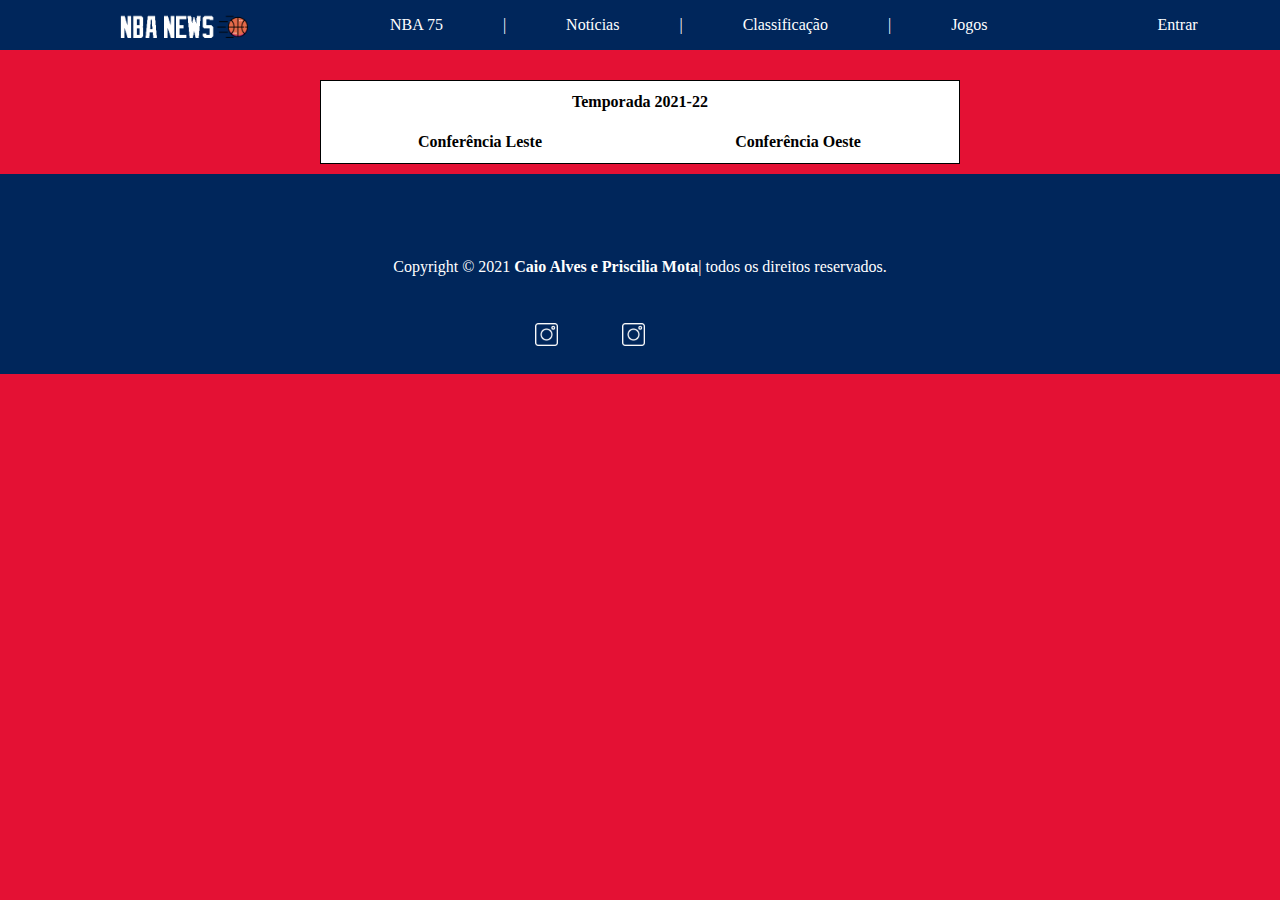
<file: classificação.html>
<!DOCTYPE html>
<html lang="pt-br">
<head>
    <meta charset="UTF-8">
    <meta http-equiv="X-UA-Compatible" content="IE=edge">
    <meta name="viewport" content="width=device-width, initial-scale=1.0">
    <title>Tabela_classificação</title>
    
    <link rel="stylesheet" href="css/classificação.css">
    <link rel="stylesheet" href="css/index.css">
</head>
    <body>
        <header>
            <h1 title="logo">
                <a href="index.html"><img src="img/nba-news-branco.png" alt="logo"></a>
            </h1>
            <nav>
                <ul>
                    <li>NBA 75</li>
                    <li>|</li>
                    <li><a href="index.html">Notícias</a></li>
                    <li>|</li>
                    <li><a href="classificação.html">Classificação</a></li>
                    <li>|</li>
                    <li><a href="Jogos.html">Jogos</a></li>
                </ul>
                <span><a href="login.html">Entrar</a></span>
            </nav>
        </header>
        <article class="tabs">
            <table class="cabeçalho">
                <thead>
                    <tr>
                        <th colspan="10" >Temporada 2021-22</th>
                    </tr>
                    <tr>
                        <th colspan="5"><a href="#Leste">Conferência Leste</a></th>
                        <th colspan="5"><a href="#Oeste">Conferência Oeste</a></th>
                    </tr>
                </thead>    
            </table>
            <div id="Leste">
                <table>
                    <thead>
                        <tr>
                            <th colspan="10">Conferência Leste</th>
                        </tr>
                        <tr>
                            <td class="time">Equipe</td>
                            <td class="estatistica">V</td>
                            <td class="estatistica">D</td>
                            <td class="estatistica">%</td>
                            <td class="estatistica">JA</td>
                            <td class="estatistica">Conf</td>
                            <td class="estatistica">Casa</td>
                            <td class="estatistica">Fora</td>
                            <td class="estatistica">U10</td>
                            <td class="estatistica">Seq</td>
                        </tr>
                    </thead>
                    <tbody id="Leste">
                        <tr>
                            <td class="posicao"><img src="classificação-img/Leste/Nets.png" alt="Nets"><p>Nets</p></td>
                            <td class="center">16</td>
                            <td class="center">7</td>
                            <td class="center">.696</td>
                            <td class="center">-</td>
                            <td class="center">13-5</td>
                            <td class="center">8-5</td>
                            <td class="center">8-2</td>
                            <td class="center">7-3</td>
                            <td class="center">L1</td>
                        </tr>
                        <tr>
                            <td class="posicao"><img src="classificação-img/Leste/Bulls.png" alt="Bulls"><p>Bulls</p></td>
                            <td class="center">16</td>
                            <td class="center">8</td>
                            <td class="center">.667</td>
                            <td class="center">0.5</td>
                            <td class="center">10-5</td>
                            <td class="center">7-4</td>
                            <td class="center">9-4</td>
                            <td class="center">6-4</td>
                            <td class="center">W3</td>
                        </tr>
                        <tr>
                            <td class="posicao"><img src="classificação-img/Leste/Bucks.png" alt="Bucks"><p>Bucks</p></td>
                            <td class="center">15</td>
                            <td class="center">9</td>
                            <td class="center">.625</td>
                            <td class="center">1.5</td>
                            <td class="center">11-6</td>
                            <td class="center">8-4</td>
                            <td class="center">7-5</td>
                            <td class="center">9-1</td>
                            <td class="center">W1</td>
                        </tr>
                        <tr>
                            <td class="posicao"><img src="classificação-img/Leste/Wizards.png" alt="Wizards"><p>Wizards</p></td>
                            <td class="center">14</td>
                            <td class="center">9</td>
                            <td class="center">.609</td>
                            <td class="center">2.0</td>
                            <td class="center">9-7</td>
                            <td class="center">8-3</td>
                            <td class="center">6-6</td>
                            <td class="center">4-6</td>
                            <td class="center">L1</td>
                        </tr>
                        <tr>
                            <td class="posicao"><img src="classificação-img/Leste/Heat.png" alt="Heat"><p>Heat</p></td>
                            <td class="center">14</td>
                            <td class="center">10</td>
                            <td class="center">.583</td>
                            <td class="center">2.5</td>
                            <td class="center">8-5</td>
                            <td class="center">6-3</td>
                            <td class="center">8-7</td>
                            <td class="center">5-5</td>
                            <td class="center">L1</td>
                        </tr>
                        <tr>
                            <td class="posicao"><img src="classificação-img/Leste/Cavaliers.png" alt="Cavaliers"><p>Cavaliers</p></td>
                            <td class="center">13</td>
                            <td class="center">10</td>
                            <td class="center">.565</td>
                            <td class="center">3.0</td>
                            <td class="center">9-5</td>
                            <td class="center">5-6</td>
                            <td class="center">8-4</td>
                            <td class="center">5-5</td>
                            <td class="center">W4</td>
                        </tr>
                        <tr>
                            <td class="posicao"><img src="classificação-img/Leste/Celtics.png" alt="Celtics"><p>Celtics</p></td>
                            <td class="center">13</td>
                            <td class="center">11</td>
                            <td class="center">.542</td>
                            <td class="center">3.5</td>
                            <td class="center">8-8</td>
                            <td class="center">6-4</td>
                            <td class="center">7-7</td>
                            <td class="center">6-4</td>
                            <td class="center">W1</td>
                        </tr>
                        <tr>
                            <td class="posicao"><img src="classificação-img/Leste/Hornets.png" alt="Hornets"><p>Hornets</p></td>
                            <td class="center">13</td>
                            <td class="center">11</td>
                            <td class="center">.542</td>
                            <td class="center">3.5</td>
                            <td class="center">9-6</td>
                            <td class="center">7-2</td>
                            <td class="center">6-9</td>
                            <td class="center">6-4</td>
                            <td class="center">L3</td>
                        </tr>
                        <tr>
                            <td class="posicao"><img src="classificação-img/Leste/76ers.png" alt="76ers"><p>76ers</p></td>
                            <td class="center">12</td>
                            <td class="center">11</td>
                            <td class="center">.522</td>
                            <td class="center">4.0</td>
                            <td class="center">7-7</td>
                            <td class="center">5-5</td>
                            <td class="center">7-6</td>
                            <td class="center">4-6</td>
                            <td class="center">W1</td>
                        </tr>
                        <tr>
                            <td class="posicao"><img src="classificação-img/Leste/Hawks.png" alt="Hawks"><p>Hawks</p></td>
                            <td class="center">12</td>
                            <td class="center">11</td>
                            <td class="center">.522</td>
                            <td class="center">4.0</td>
                            <td class="center">7-6</td>
                            <td class="center">8-3</td>
                            <td class="center">4-8</td>
                            <td class="center">8-2</td>
                            <td class="center">L1</td>
                        </tr>
                        <tr>
                            <td class="posicao"><img src="classificação-img/Leste/Knicks.png" alt="Knicks"><p>Knicks</p></td>
                            <td class="center">11</td>
                            <td class="center">12</td>
                            <td class="center">.478</td>
                            <td class="center">5.0</td>
                            <td class="center">8-10</td>
                            <td class="center">5-8</td>
                            <td class="center">6-4</td>
                            <td class="center">4-6</td>
                            <td class="center">L3</td>
                        </tr>
                        <tr>
                            <td class="posicao"><img src="classificação-img/Leste/Raptors.png" alt="Raptors"><p>Raptors</p></td>
                            <td class="center">10</td>
                            <td class="center">13</td>
                            <td class="center">.435</td>
                            <td class="center">6.0</td>
                            <td class="center">8-8</td>
                            <td class="center">3-8</td>
                            <td class="center">7-5</td>
                            <td class="center">3-7</td>
                            <td class="center">W1</td>
                        </tr>
                        <tr>
                            <td class="posicao"><img src="classificação-img/Leste/Pacers.png" alt="Pacers"><p>Pacers</p></td>
                            <td class="center">9</td>
                            <td class="center">16</td>
                            <td class="center">.360</td>
                            <td class="center">8.0</td>
                            <td class="center">5-12</td>
                            <td class="center">6-6</td>
                            <td class="center">3-10</td>
                            <td class="center">3-7</td>
                            <td class="center">L4</td>
                        </tr>
                        <tr>
                            <td class="posicao"><img src="classificação-img/Leste/Magic.png" alt="Magic"><p>Magic</p></td>
                            <td class="center">5</td>
                            <td class="center">19</td>
                            <td class="center">.208</td>
                            <td class="center">11.5</td>
                            <td class="center">2-16</td>
                            <td class="center">2-8</td>
                            <td class="center">3-11</td>
                            <td class="center">2-8</td>
                            <td class="center">L1</td>
                        </tr>
                        <tr>
                            <td class="posicao"><img src="classificação-img/Leste/Pistons.png" alt="Pistons"><p>Pistons</p></td>
                            <td class="center">4</td>
                            <td class="center">18</td>
                            <td class="center">.182</td>
                            <td class="center">11.5</td>
                            <td class="center">3-11</td>
                            <td class="center">2-8</td>
                            <td class="center">2-10</td>
                            <td class="center">1-9</td>
                            <td class="center">L8</td>
                        </tr>
                    </tbody>
                </table>
            </div>
            <div id="Oeste">
                <table>
                    <thead>
                        <th colspan="10">Conferência Oeste</th>
                        <tr>
                            <td class="time">Equipe</td>
                            <td class="estatistica">V</td>
                            <td class="estatistica">D</td>
                            <td class="estatistica">%</td>
                            <td class="estatistica">JA</td>
                            <td class="estatistica">Conf</td>
                            <td class="estatistica">Casa</td>
                            <td class="estatistica">Fora</td>
                            <td class="estatistica">U10</td>
                            <td class="estatistica">Seq</td>
                        </tr>
                    </thead>
                    <tbody>
                        <tr>
                            <td class="posicao"><img src="classificação-img/Oeste/Warriors.png" alt="Warriors"><p>Warriors</p></td>
                            <td class="center">19</td>
                            <td class="center">4</td>
                            <td class="center">.826</td>
                            <td class="center">-</td>
                            <td class="center">11-3</td>
                            <td class="center">12-2</td>
                            <td class="center">7-2</td>
                            <td class="center">8-2</td>
                            <td class="center">L1</td>
                        </tr>
                        <tr>
                            <td class="posicao"><img src="classificação-img/Oeste/Suns.png" alt="Suns"><p>Suns</p></td>
                            <td class="center">19</td>
                            <td class="center">4</td>
                            <td class="center">.826</td>
                            <td class="center">-</td>
                            <td class="center">13-4</td>
                            <td class="center">10-2</td>
                            <td class="center">9-2</td>
                            <td class="center">9-1</td>
                            <td class="center">L1</td>
                        </tr>
                        <tr>
                            <td class="posicao"><img src="classificação-img/Oeste/Jazz.png" alt="Jazz"><p>Jazz</p></td>
                            <td class="center">15</td>
                            <td class="center">7</td>
                            <td class="center">.682</td>
                            <td class="center">3.5</td>
                            <td class="center">9-2</td>
                            <td class="center">9-4</td>
                            <td class="center">6-3</td>
                            <td class="center">7-3</td>
                            <td class="center">W3</td>
                        </tr>
                        <tr>
                            <td class="posicao"><img src="classificação-img/Oeste/Grizzlies.png" alt="Grizzlies"><p>Grizzlies</p></td>
                            <td class="center">13</td>
                            <td class="center">10</td>
                            <td class="center">.565</td>
                            <td class="center">6.0</td>
                            <td class="center">11-5</td>
                            <td class="center">8-5</td>
                            <td class="center">5-5</td>
                            <td class="center">7-3</td>
                            <td class="center">W4</td>
                        </tr>
                        <tr>
                            <td class="posicao"><img src="classificação-img/Oeste/Clippers.png" alt="Clippers"><p>Clippers</p></td>
                            <td class="center">12</td>
                            <td class="center">12</td>
                            <td class="center">.500</td>
                            <td class="center">7.5</td>
                            <td class="center">9-10</td>
                            <td class="center">9-7</td>
                            <td class="center">3-5</td>
                            <td class="center">3-7</td>
                            <td class="center">L1</td>
                        </tr>
                        <tr>
                            <td class="posicao"><img src="classificação-img/Oeste/Mavericks.png" alt="Mavericks"><p>Mavericks</p></td>
                            <td class="center">11</td>
                            <td class="center">11</td>
                            <td class="center">.500</td>
                            <td class="center">7.5</td>
                            <td class="center">9-6</td>
                            <td class="center">6-5</td>
                            <td class="center">5-6</td>
                            <td class="center">3-7</td>
                            <td class="center">L2</td>
                        </tr>
                        <tr>
                            <td class="posicao"><img src="classificação-img/Oeste/Nuggets.png" alt="Nuggets"><p>Nuggets</p></td>
                            <td class="center">11</td>
                            <td class="center">11</td>
                            <td class="center">.500</td>
                            <td class="center">7.5</td>
                            <td class="center">6-6</td>
                            <td class="center">7-4</td>
                            <td class="center">4-7</td>
                            <td class="center">3-7</td>
                            <td class="center">W1</td>
                        </tr>
                        <tr>
                            <td class="posicao"><img src="classificação-img/Oeste/Lakers.png" alt="Lakers"><p>Lakers</p></td>
                            <td class="center">12</td>
                            <td class="center">12</td>
                            <td class="center">.500</td>
                            <td class="center">7.5</td>
                            <td class="center">6-8</td>
                            <td class="center">8-7</td>
                            <td class="center">4-5</td>
                            <td class="center">4-6</td>
                            <td class="center">L1</td>
                        </tr>
                        <tr>
                            <td class="posicao"><img src="classificação-img/Oeste/Timberwolves.png" alt="Timberwolves"><p>Timberwolves</p></td>
                            <td class="center">11</td>
                            <td class="center">12</td>
                            <td class="center">.478</td>
                            <td class="center">8.0</td>
                            <td class="center">7-8</td>
                            <td class="center">7-6</td>
                            <td class="center">4-6</td>
                            <td class="center">7-3</td>
                            <td class="center">L2</td>
                        </tr>
                        <tr>
                            <td class="posicao"><img src="classificação-img/Oeste/Trail Blazers.png" alt="Trail Blazers"><p>Trail Blazers</p></td>
                            <td class="center">11</td>
                            <td class="center">13</td>
                            <td class="center">.458</td>
                            <td class="center">8.5</td>
                            <td class="center">6-9</td>
                            <td class="center">10-3</td>
                            <td class="center">1-10</td>
                            <td class="center">5-5</td>
                            <td class="center">L2</td>
                        </tr>
                        <tr>
                            <td class="posicao"><img src="classificação-img/Oeste/Kings.png" alt="Kings"><p>Kings</p></td>
                            <td class="center">10</td>
                            <td class="center">14</td>
                            <td class="center">.417</td>
                            <td class="center">9.5</td>
                            <td class="center">8-11</td>
                            <td class="center">4-8</td>
                            <td class="center">6-6</td>
                            <td class="center">4-6</td>
                            <td class="center">W2</td>
                        </tr>
                        <tr>
                            <td class="posicao"><img src="classificação-img/Oeste/Spurs.png" alt="Spurs"><p>Spurs</p></td>
                            <td class="center">8</td>
                            <td class="center">13</td>
                            <td class="center">.381</td>
                            <td class="center">10.0</td>
                            <td class="center">3-10</td>
                            <td class="center">4-6</td>
                            <td class="center">4-7</td>
                            <td class="center">4-6</td>
                            <td class="center">W4</td>
                        </tr>
                        <tr>
                            <td class="posicao"><img src="classificação-img/Oeste/Pelicans.png" alt="Pelicans"><p>Pelicans</p></td>
                            <td class="center">7</td>
                            <td class="center">18</td>
                            <td class="center">.280</td>
                            <td class="center">13.0</td>
                            <td class="center">6-10</td>
                            <td class="center">3-8</td>
                            <td class="center">4-10</td>
                            <td class="center">5-5</td>
                            <td class="center">W1</td>
                        </tr>
                        <tr>
                            <td class="posicao"><img src="classificação-img/Oeste/Rockets.png" alt="Rockets"><p>Rockets</p></td>
                            <td class="center">6</td>
                            <td class="center">16</td>
                            <td class="center">.273</td>
                            <td class="center">12.5</td>
                            <td class="center">3-12</td>
                            <td class="center">5-5</td>
                            <td class="center">1-11</td>
                            <td class="center">5-5</td>
                            <td class="center">W5</td>
                        </tr>
                        <tr>
                            <td class="posicao"><img src="classificação-img/Oeste/Thunder.png" alt="Thunder"><p>Thunder</p></td>
                            <td class="center">6</td>
                            <td class="center">16</td>
                            <td class="center">.273</td>
                            <td class="center">12.5</td>
                            <td class="center">6-9</td>
                            <td class="center">4-7</td>
                            <td class="center">2-9</td>
                            <td class="center">1-9</td>
                            <td class="center">L8</td>
                        </tr>
                    </tbody>
                </table>
            </div>
        </article>
        <footer>
            <div class="direitos">
                <p>Copyright &copy; 2021 <strong>Caio Alves e Priscilia Mota</strong>| todos os direitos reservados.</p>
            </div>
            <div class="insta">
                <a href="https://www.instagram.com/sanscsa/"><img src="img/025-instagram.png" alt="instagram"></a>
                <a href="https://www.instagram.com/prmot.a/"><img src="img/025-instagram.png" alt="instagram"></a>
            </div>
        </footer>
    </body>
</html>
</file>
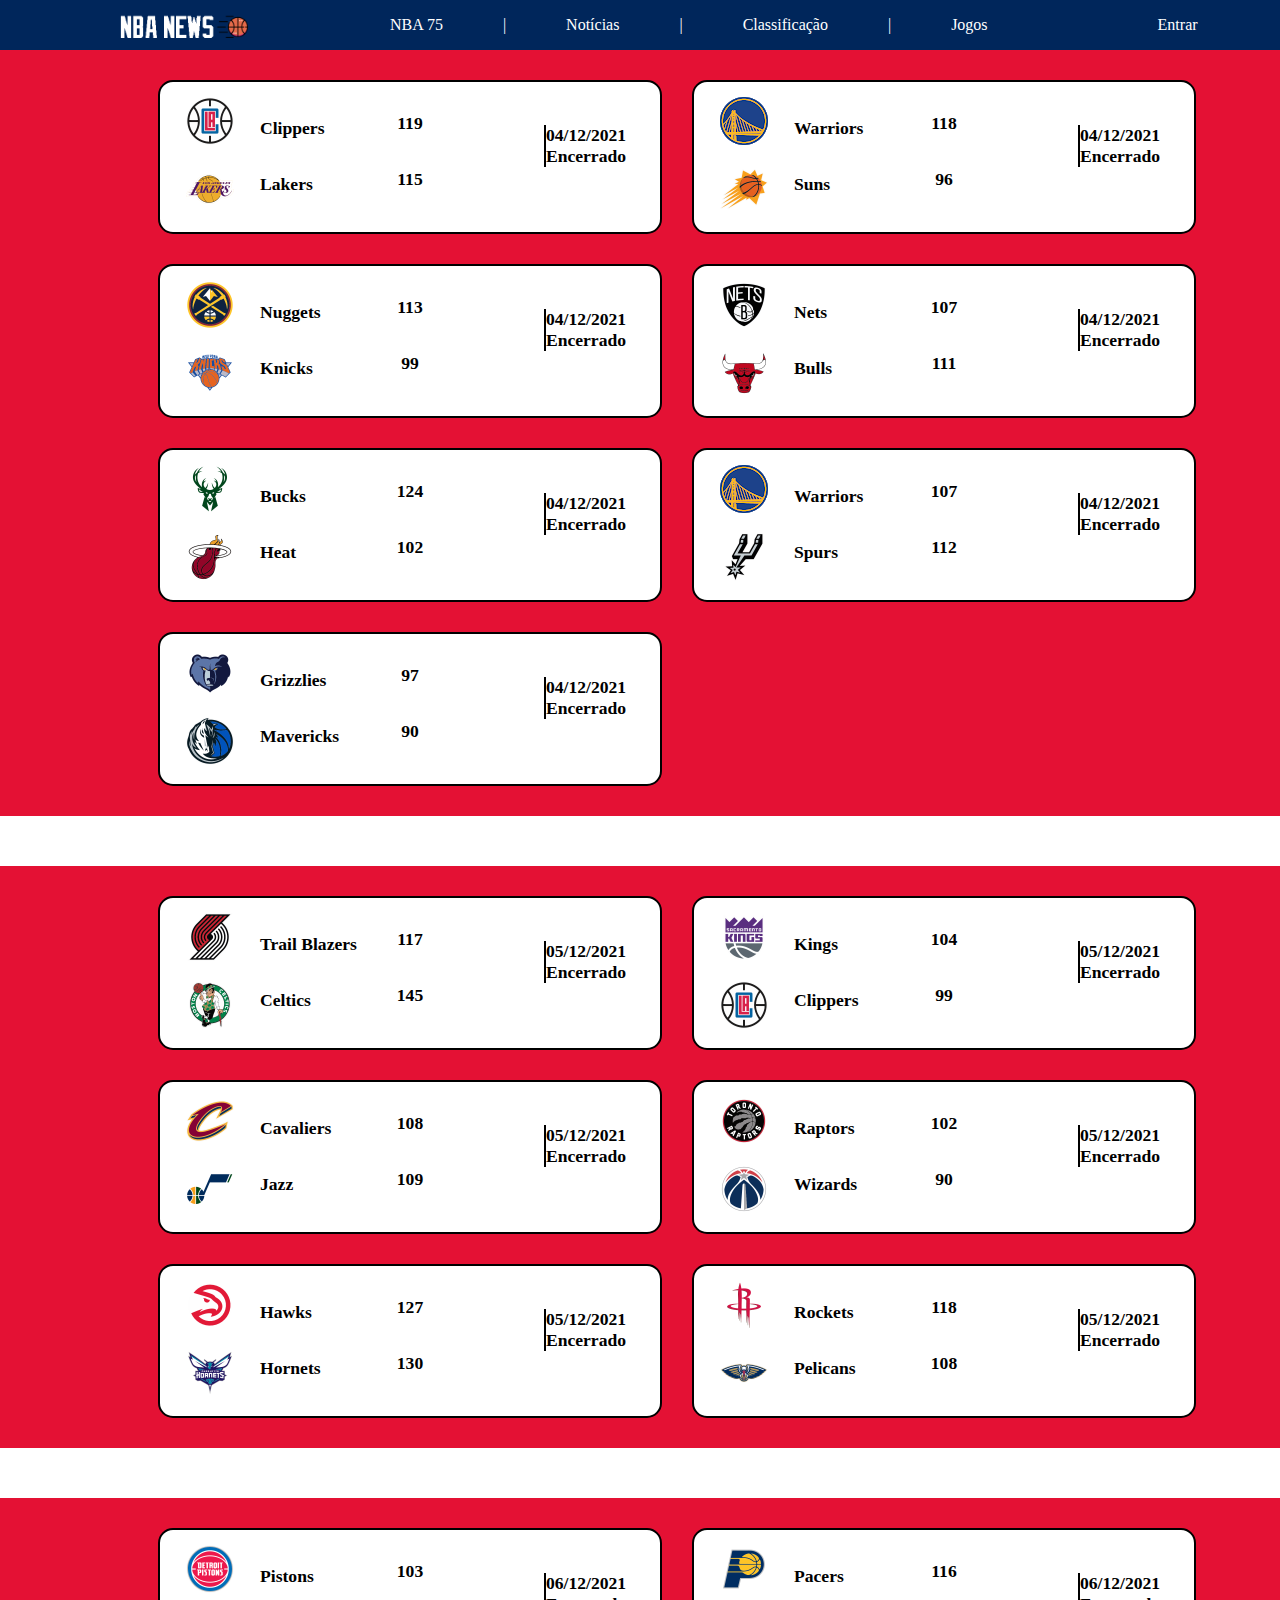
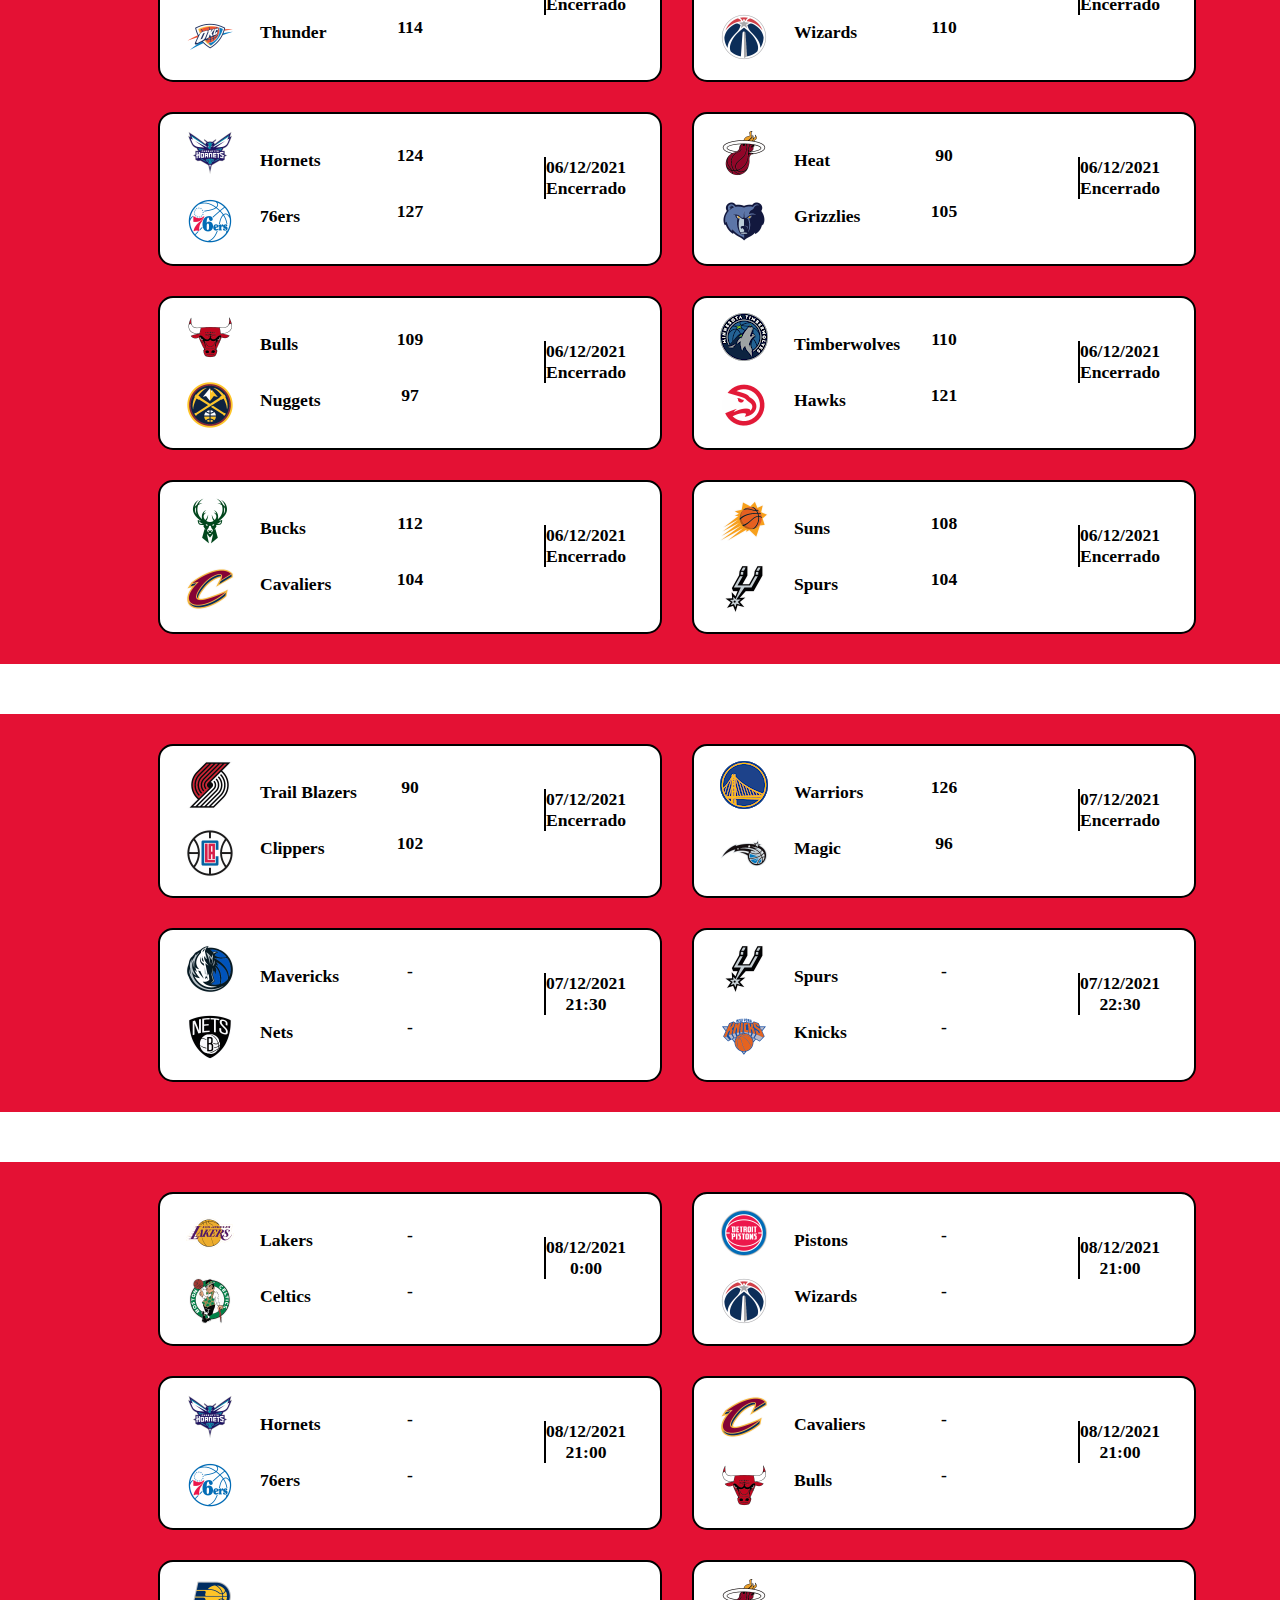
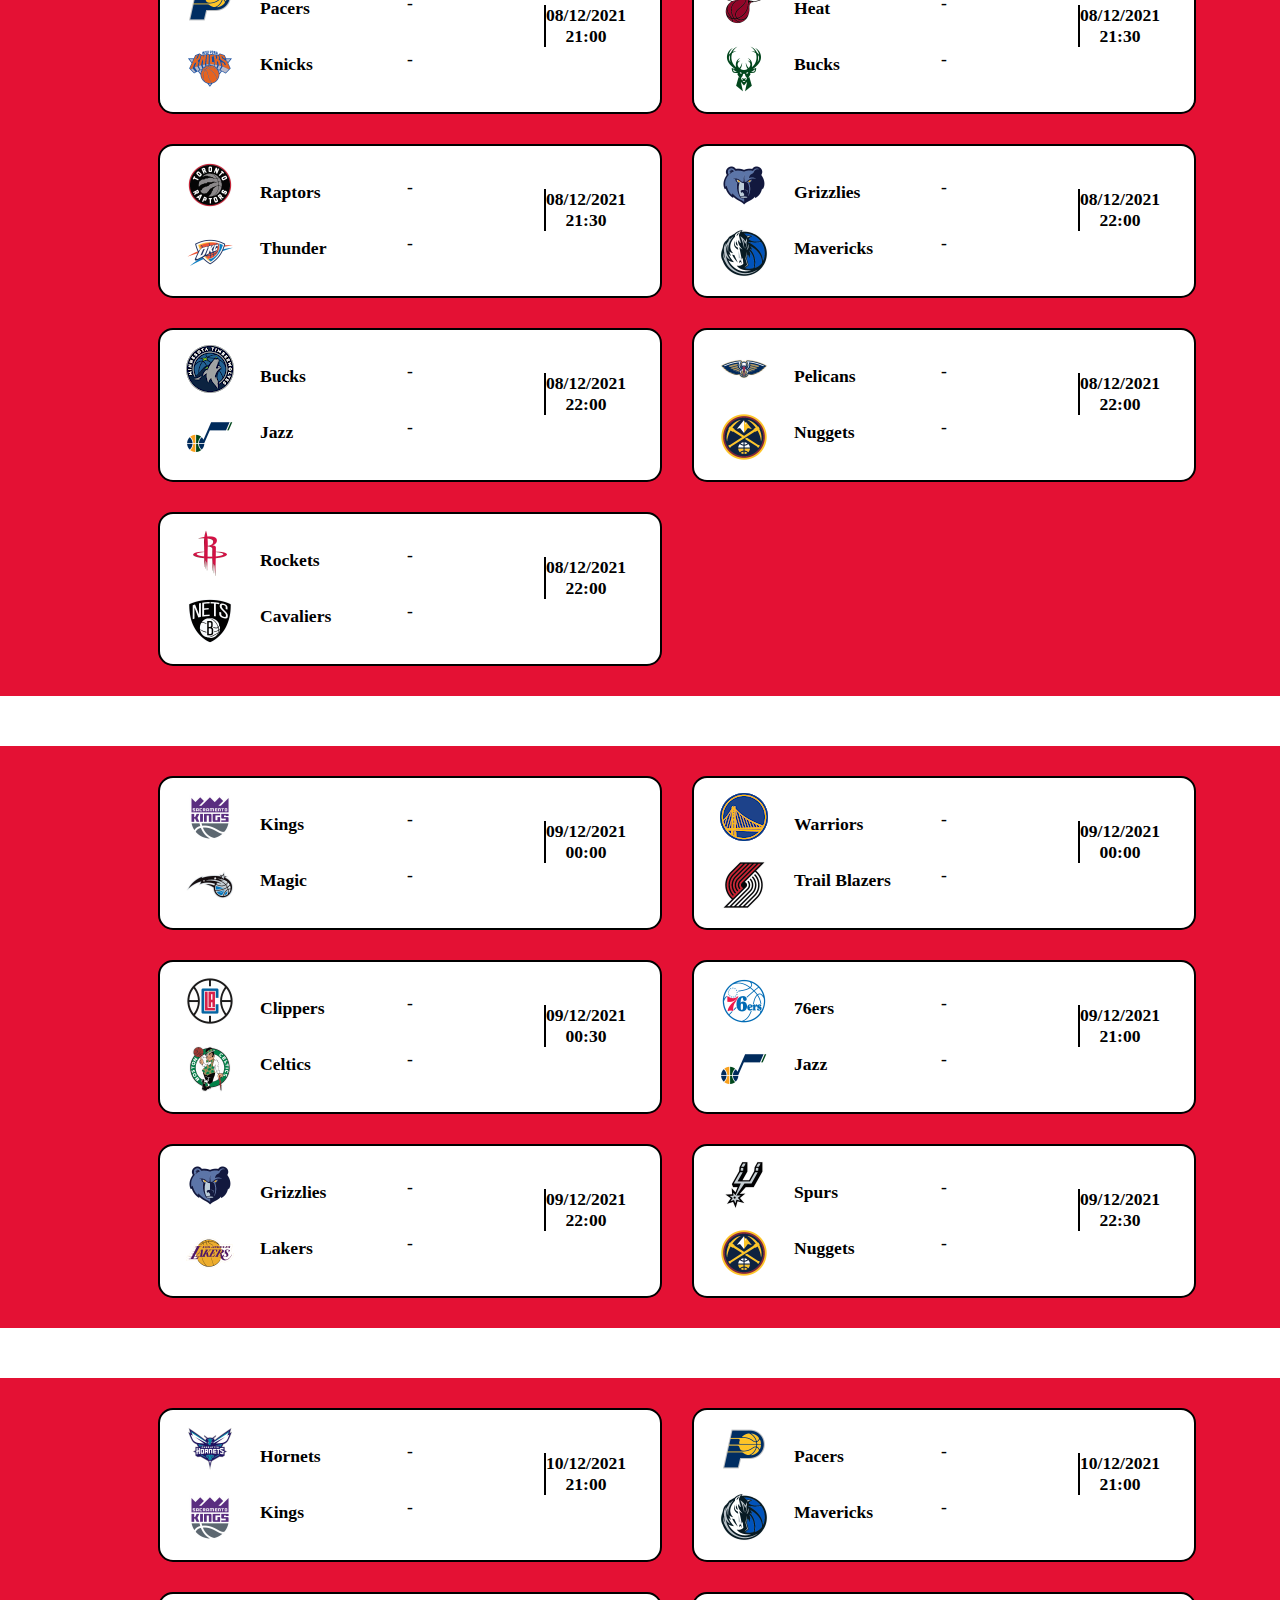
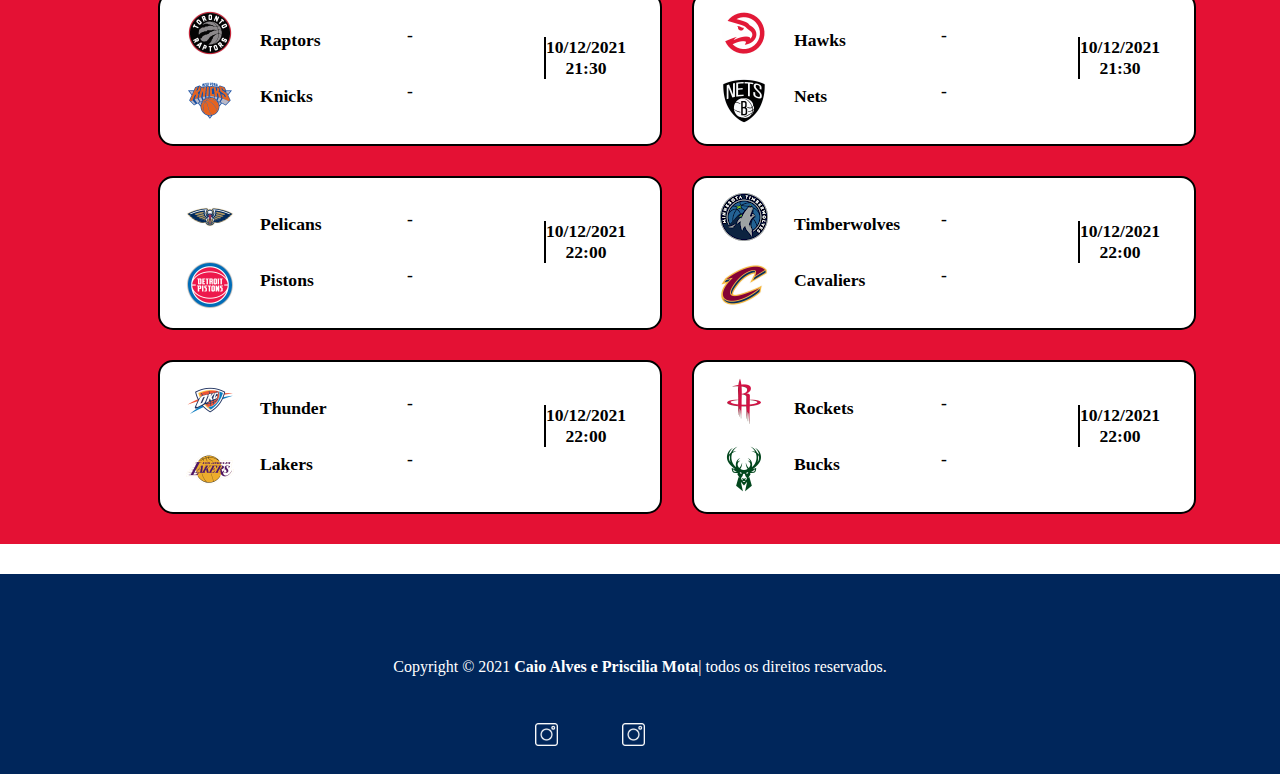
<file: Jogos.html>
<!DOCTYPE html>
<html lang="pt-br">
<head>
    <meta charset="UTF-8">
    <meta http-equiv="X-UA-Compatible" content="IE=edge">
    <meta name="viewport" content="width=device-width, initial-scale=1.0">
    <title>Card Jogos</title>
    <link rel="stylesheet" href="css/cardjogos.css">
    <link rel="stylesheet" href="css/index.css">
</head>
    <body>
        <header>
            <h1 title="logo">
                <a href="index.html"><img src="img/nba-news-branco.png" alt="logo"></a>
            </h1>
            <nav>
                <ul>
                    <li>NBA 75</li>
                    <li>|</li>
                    <li><a href="index.html">Notícias</a></li>
                    <li>|</li>
                    <li><a href="classificação.html">Classificação</a></li>
                    <li>|</li>
                    <li><a href="jogos.html">Jogos</a></li>
                </ul>
                <span><a href="login.html">Entrar</a></span>
            </nav>
        </header>
        <section class="jogos">
            <div class="container">
                <div class="col">
                    <div class="card">
                        <div class="time">
                            <img src="classificação-img/Oeste/Clippers.png" alt="Clippers">
                        </div>
                        <div class="time">
                            <img src="classificação-img/Oeste/Lakers.png" alt="Lakers">
                        </div>
                        <div class="resultado">
                            <h2>Clippers</h2>
                            <h2>Lakers</h2>
                        </div>
                        <div class="placar">
                            <h2>119</h2>
                            <h2>115</h2>
                        </div>
                        <div class="data">
                            <h4>04/12/2021</h4>
                            <h4>Encerrado</h4>
                        </div>
                    </div>
                    <div class="card">
                        <div class="time">
                            <img src="classificação-img/Oeste/Nuggets.png" alt="Nuggets">
                        </div>
                        <div class="time">
                            <img src="classificação-img/Leste/Knicks.png" alt="Knicks">
                        </div>
                        <div class="resultado">
                            <h2>Nuggets</h2>
                            <h2>Knicks</h2>
                        </div>
                        <div class="placar">
                            <h2>113</h2>
                            <h2>99</h2>
                        </div>
                        <div class="data">
                            <h4>04/12/2021</h4>
                            <h4>Encerrado</h4>
                        </div>
                    </div>
                    <div class="card">
                        <div class="time">
                            <img src="classificação-img/Leste/Bucks.png" alt="Bucks">
                        </div>
                        <div class="time">
                            <img src="classificação-img/Leste/Heat.png" alt="Heat">
                        </div>
                        <div class="resultado">
                            <h2>Bucks</h2>
                            <h2>Heat</h2>
                        </div>
                        <div class="placar">
                            <h2>124</h2>
                            <h2>102</h2>
                        </div>
                        <div class="data">
                            <h4>04/12/2021</h4>
                            <h4>Encerrado</h4>
                        </div>
                    </div>
                    <div class="card">
                        <div class="time">
                            <img src="classificação-img/Oeste/Grizzlies.png" alt="Grizzlies">
                        </div>
                        <div class="time">
                            <img src="classificação-img/Oeste/Mavericks.png" alt="Mavericks">
                        </div>
                        <div class="resultado">
                            <h2>Grizzlies</h2>
                            <h2>Mavericks</h2>
                        </div>
                        <div class="placar">
                            <h2>97</h2>
                            <h2>90</h2>
                        </div>
                        <div class="data">
                            <h4>04/12/2021</h4>
                            <h4>Encerrado</h4>
                        </div>
                    </div>
                </div>
                <div class="col">
                    <div class="card">
                        <div class="time">
                            <img src="classificação-img/Oeste/Warriors.png" alt="Warriors">
                        </div>
                        <div class="time">
                            <img src="classificação-img/Oeste/Suns.png" alt="Suns">
                        </div>
                        <div class="resultado">
                            <h2>Warriors</h2>
                            <h2>Suns</h2>
                        </div>
                        <div class="placar">
                            <h2>118</h2>
                            <h2>96</h2>
                        </div>
                        <div class="data">
                            <h4>04/12/2021</h4>
                            <h4>Encerrado</h4>
                        </div>
                    </div>
                    <div class="card">
                        <div class="time">
                            <img src="classificação-img/Leste/Nets.png" alt="Nets">
                        </div>
                        <div class="time">
                            <img src="classificação-img/Leste/Bulls.png" alt="Bulls">
                        </div>
                        <div class="resultado">
                            <h2>Nets</h2>
                            <h2>Bulls</h2>
                        </div>
                        <div class="placar">
                            <h2>107</h2>
                            <h2>111</h2>
                        </div>
                        <div class="data">
                            <h4>04/12/2021</h4>
                            <h4>Encerrado</h4>
                        </div>
                    </div>
                    <div class="card">
                        <div class="time">
                            <img src="classificação-img/Oeste/Warriors.png" alt="Warriors">
                        </div>
                        <div class="time">
                            <img src="classificação-img/Oeste/Spurs.png" alt="Spurs">
                        </div>
                        <div class="resultado">
                            <h2>Warriors</h2>
                            <h2>Spurs</h2>
                        </div>
                        <div class="placar">
                            <h2>107</h2>
                            <h2>112</h2>
                        </div>
                        <div class="data">
                            <h4>04/12/2021</h4>
                            <h4>Encerrado</h4>
                        </div>
                    </div>
                </div>
            </div>
        </section>
        <section class="jogos">
            <div class="container">
                <div class="col">
                    <div class="card">
                        <div class="time">
                            <img src="classificação-img/Oeste/Trail Blazers.png" alt="Trail Blazers">
                        </div>
                        <div class="time">
                            <img src="classificação-img/Leste/Celtics.png" alt="Celtics">
                        </div>
                        <div class="resultado">
                            <h2>Trail Blazers</h2>
                            <h2>Celtics</h2>
                        </div>
                        <div class="placar">
                            <h2>117</h2>
                            <h2>145</h2>
                        </div>
                        <div class="data">
                            <h4>05/12/2021</h4>
                            <h4>Encerrado</h4>
                        </div>
                    </div>
                    <div class="card">
                        <div class="time">
                            <img src="classificação-img/Leste/Cavaliers.png" alt="Cavaliers">
                        </div>
                        <div class="time">
                            <img src="classificação-img/Oeste/Jazz.png" alt="Jazz">
                        </div>
                        <div class="resultado">
                            <h2>Cavaliers</h2>
                            <h2>Jazz</h2>
                        </div>
                        <div class="placar">
                            <h2>108</h2>
                            <h2>109</h2>
                        </div>
                        <div class="data">
                            <h4>05/12/2021</h4>
                            <h4>Encerrado</h4>
                        </div>
                    </div>
                    <div class="card">
                        <div class="time">
                            <img src="classificação-img/Leste/Hawks.png" alt="Hawks">
                        </div>
                        <div class="time">
                            <img src="classificação-img/Leste/Hornets.png" alt="Hornets">
                        </div>
                        <div class="resultado">
                            <h2>Hawks</h2>
                            <h2>Hornets</h2>
                        </div>
                        <div class="placar">
                            <h2>127</h2>
                            <h2>130</h2>
                        </div>
                        <div class="data">
                            <h4>05/12/2021</h4>
                            <h4>Encerrado</h4>
                        </div>
                    </div>
                </div>
                <div class="col">
                    <div class="card">
                        <div class="time">
                            <img src="classificação-img/Oeste/Kings.png" alt="Kings">
                        </div>
                        <div class="time">
                            <img src="classificação-img/Oeste/Clippers.png" alt="Clippers">
                        </div>
                        <div class="resultado">
                            <h2>Kings</h2>
                            <h2>Clippers</h2>
                        </div>
                        <div class="placar">
                            <h2>104</h2>
                            <h2>99</h2>
                        </div>
                        <div class="data">
                            <h4>05/12/2021</h4>
                            <h4>Encerrado</h4>
                        </div>
                    </div>
                    <div class="card">
                        <div class="time">
                            <img src="classificação-img/Leste/Raptors.png" alt="Raptors">
                        </div>
                        <div class="time">
                            <img src="classificação-img/Leste/Wizards.png" alt="Wizards">
                        </div>
                        <div class="resultado">
                            <h2>Raptors</h2>
                            <h2>Wizards</h2>
                        </div>
                        <div class="placar">
                            <h2>102</h2>
                            <h2>90</h2>
                        </div>
                        <div class="data">
                            <h4>05/12/2021</h4>
                            <h4>Encerrado</h4>
                        </div>
                    </div>
                    <div class="card">
                        <div class="time">
                            <img src="classificação-img/Oeste/Rockets.png" alt="Rockets">
                        </div>
                        <div class="time">
                            <img src="classificação-img/Oeste/Pelicans.png" alt="Pelicans">
                        </div>
                        <div class="resultado">
                            <h2>Rockets</h2>
                            <h2>Pelicans</h2>
                        </div>
                        <div class="placar">
                            <h2>118</h2>
                            <h2>108</h2>
                        </div>
                        <div class="data">
                            <h4>05/12/2021</h4>
                            <h4>Encerrado</h4>
                        </div>
                    </div>
                </div>
            </div>
        </section>
        <section class="jogos">
            <div class="container">
                <div class="col">
                    <div class="card">
                        <div class="time">
                            <img src="classificação-img/Leste/Pistons.png" alt="Pistons">
                        </div>
                        <div class="time">
                            <img src="classificação-img/Oeste/Thunder.png" alt="Thunder">
                        </div>
                        <div class="resultado">
                            <h2>Pistons</h2>
                            <h2>Thunder</h2>
                        </div>
                        <div class="placar">
                            <h2>103</h2>
                            <h2>114</h2>
                        </div>
                        <div class="data">
                            <h4>06/12/2021</h4>
                            <h4>Encerrado</h4>
                        </div>
                    </div>
                    <div class="card">
                        <div class="time">
                            <img src="classificação-img/Leste/Hornets.png" alt="Hornets">
                        </div>
                        <div class="time">
                            <img src="classificação-img/Leste/76ers.png" alt="76ers">
                        </div>
                        <div class="resultado">
                            <h2>Hornets</h2>
                            <h2>76ers</h2>
                        </div>
                        <div class="placar">
                            <h2>124</h2>
                            <h2>127</h2>
                        </div>
                        <div class="data">
                            <h4>06/12/2021</h4>
                            <h4>Encerrado</h4>
                        </div>
                    </div>
                    <div class="card">
                        <div class="time">
                            <img src="classificação-img/Leste/Bulls.png" alt="Bulls">
                        </div>
                        <div class="time">
                            <img src="classificação-img/Oeste/Nuggets.png" alt="Nuggets">
                        </div>
                        <div class="resultado">
                            <h2>Bulls</h2>
                            <h2>Nuggets</h2>
                        </div>
                        <div class="placar">
                            <h2>109</h2>
                            <h2>97</h2>
                        </div>
                        <div class="data">
                            <h4>06/12/2021</h4>
                            <h4>Encerrado</h4>
                        </div>
                    </div>
                    <div class="card">
                        <div class="time">
                            <img src="classificação-img/Leste/Bucks.png" alt="Bucks">
                        </div>
                        <div class="time">
                            <img src="classificação-img/Leste/Cavaliers.png" alt="Cavaliers">
                        </div>
                        <div class="resultado">
                            <h2>Bucks</h2>
                            <h2>Cavaliers</h2>
                        </div>
                        <div class="placar">
                            <h2>112</h2>
                            <h2>104</h2>
                        </div>
                        <div class="data">
                            <h4>06/12/2021</h4>
                            <h4>Encerrado</h4>
                        </div>
                    </div>
                </div>
                <div class="col">
                    <div class="card">
                        <div class="time">
                            <img src="classificação-img/Leste/Pacers.png" alt="Pacers">
                        </div>
                        <div class="time">
                            <img src="classificação-img/Leste/Wizards.png" alt="Wizards">
                        </div>
                        <div class="resultado">
                            <h2>Pacers</h2>
                            <h2>Wizards</h2>
                        </div>
                        <div class="placar">
                            <h2>116</h2>
                            <h2>110</h2>
                        </div>
                        <div class="data">
                            <h4>06/12/2021</h4>
                            <h4>Encerrado</h4>
                        </div>
                    </div>
                    <div class="card">
                        <div class="time">
                            <img src="classificação-img/Leste/Heat.png" alt="Heat">
                        </div>
                        <div class="time">
                            <img src="classificação-img/Oeste/Grizzlies.png" alt="Grizzlies">
                        </div>
                        <div class="resultado">
                            <h2>Heat</h2>
                            <h2>Grizzlies</h2>
                        </div>
                        <div class="placar">
                            <h2>90</h2>
                            <h2>105</h2>
                        </div>
                        <div class="data">
                            <h4>06/12/2021</h4>
                            <h4>Encerrado</h4>
                        </div>
                    </div>
                    <div class="card">
                        <div class="time">
                            <img src="classificação-img/Oeste/Timberwolves.png" alt="Timberwolves">
                        </div>
                        <div class="time">
                            <img src="classificação-img/Leste/Hawks.png" alt="Hawks">
                        </div>
                        <div class="resultado">
                            <h2>Timberwolves</h2>
                            <h2>Hawks</h2>
                        </div>
                        <div class="placar">
                            <h2>110</h2>
                            <h2>121</h2>
                        </div>
                        <div class="data">
                            <h4>06/12/2021</h4>
                            <h4>Encerrado</h4>
                        </div>
                    </div>
                    <div class="card">
                        <div class="time">
                            <img src="classificação-img/Oeste/Suns.png" alt="Suns">
                        </div>
                        <div class="time">
                            <img src="classificação-img/Oeste/Spurs.png" alt="Spurs">
                        </div>
                        <div class="resultado">
                            <h2>Suns</h2>
                            <h2>Spurs</h2>
                        </div>
                        <div class="placar">
                            <h2>108</h2>
                            <h2>104</h2>
                        </div>
                        <div class="data">
                            <h4>06/12/2021</h4>
                            <h4>Encerrado</h4>
                        </div>
                    </div>
                </div>
            </div>
        </section>
        <section class="jogos">
            <div class="container">
                <div class="col">
                    <div class="card">
                        <div class="time">
                            <img src="classificação-img/Oeste/Trail Blazers.png" alt="Trail Blazers">
                        </div>
                        <div class="time">
                            <img src="classificação-img/Oeste/Clippers.png" alt="Clippers">
                        </div>
                        <div class="resultado">
                            <h2>Trail Blazers</h2>
                            <h2>Clippers</h2>
                        </div>
                        <div class="placar">
                            <h2>90</h2>
                            <h2>102</h2>
                        </div>
                        <div class="data">
                            <h4>07/12/2021</h4>
                            <h4>Encerrado</h4>
                        </div>
                    </div>
                    <div class="card">
                        <div class="time">
                            <img src="classificação-img/Oeste/Mavericks.png" alt="Mavericks">
                        </div>
                        <div class="time">
                            <img src="classificação-img/Leste/Nets.png" alt="Nets">
                        </div>
                        <div class="resultado">
                            <h2>Mavericks</h2>
                            <h2>Nets</h2>
                        </div>
                        <div class="placar">
                            <h2>-</h2>
                            <h2>-</h2>
                        </div>
                        <div class="data">
                            <h4>07/12/2021</h4>
                            <h4>21:30</h4>
                        </div>
                    </div>
                </div>
                <div class="col">
                    <div class="card">
                        <div class="time">
                            <img src="classificação-img/Oeste/Warriors.png" alt="Warriors">
                        </div>
                        <div class="time">
                            <img src="classificação-img/Leste/Magic.png" alt="Magic">
                        </div>
                        <div class="resultado">
                            <h2>Warriors</h2>
                            <h2>Magic</h2>
                        </div>
                        <div class="placar">
                            <h2>126</h2>
                            <h2>96</h2>
                        </div>
                        <div class="data">
                            <h4>07/12/2021</h4>
                            <h4>Encerrado</h4>
                        </div>
                    </div>
                    <div class="card">
                        <div class="time">
                            <img src="classificação-img/Oeste/Spurs.png" alt="Spurs">
                        </div>
                        <div class="time">
                            <img src="classificação-img/Leste/Knicks.png" alt="Knicks">
                        </div>
                        <div class="resultado">
                            <h2>Spurs</h2>
                            <h2>Knicks</h2>
                        </div>
                        <div class="placar">
                            <h2>-</h2>
                            <h2>-</h2>
                        </div>
                        <div class="data">
                            <h4>07/12/2021</h4>
                            <h4>22:30</h4>
                        </div>
                    </div>
                </div>
            </div>
        </section>
        <section class="jogos">
            <div class="container">
                <div class="col">
                    <div class="card">
                        <div class="time">
                            <img src="classificação-img/Oeste/Lakers.png" alt="Lakers">
                        </div>
                        <div class="time">
                            <img src="classificação-img/Leste/Celtics.png" alt="Celtics">
                        </div>
                        <div class="resultado">
                            <h2>Lakers</h2>
                            <h2>Celtics</h2>
                        </div>
                        <div class="placar">
                            <h2>-</h2>
                            <h2>-</h2>
                        </div>
                        <div class="data">
                            <h4>08/12/2021</h4>
                            <h4>0:00</h4>
                        </div>
                    </div>
                    <div class="card">
                        <div class="time">
                            <img src="classificação-img/Leste/Hornets.png" alt="Hornets">
                        </div>
                        <div class="time">
                            <img src="classificação-img/Leste/76ers.png" alt="76ers">
                        </div>
                        <div class="resultado">
                            <h2>Hornets</h2>
                            <h2>76ers</h2>
                        </div>
                        <div class="placar">
                            <h2>-</h2>
                            <h2>-</h2>
                        </div>
                        <div class="data">
                            <h4>08/12/2021</h4>
                            <h4>21:00</h4>
                        </div>
                    </div>
                    <div class="card">
                        <div class="time">
                            <img src="classificação-img/Leste/Pacers.png" alt="Pacers">
                        </div>
                        <div class="time">
                            <img src="classificação-img/Leste/Knicks.png" alt="Knicks">
                        </div>
                        <div class="resultado">
                            <h2>Pacers</h2>
                            <h2>Knicks</h2>
                        </div>
                        <div class="placar">
                            <h2>-</h2>
                            <h2>-</h2>
                        </div>
                        <div class="data">
                            <h4>08/12/2021</h4>
                            <h4>21:00</h4>
                        </div>
                    </div>
                    <div class="card">
                        <div class="time">
                            <img src="classificação-img/Leste/Raptors.png" alt="Raptors">
                        </div>
                        <div class="time">
                            <img src="classificação-img/Oeste/Thunder.png" alt="Thunder">
                        </div>
                        <div class="resultado">
                            <h2>Raptors</h2>
                            <h2>Thunder</h2>
                        </div>
                        <div class="placar">
                            <h2>-</h2>
                            <h2>-</h2>
                        </div>
                        <div class="data">
                            <h4>08/12/2021</h4>
                            <h4>21:30</h4>
                        </div>
                    </div>
                    <div class="card">
                        <div class="time">
                            <img src="classificação-img/Oeste/Timberwolves.png" alt="Timberwolves">
                        </div>
                        <div class="time">
                            <img src="classificação-img/Oeste/Jazz.png" alt="Jazz">
                        </div>
                        <div class="resultado">
                            <h2>Bucks</h2>
                            <h2>Jazz</h2>
                        </div>
                        <div class="placar">
                            <h2>-</h2>
                            <h2>-</h2>
                        </div>
                        <div class="data">
                            <h4>08/12/2021</h4>
                            <h4>22:00</h4>
                        </div>
                    </div>
                    <div class="card">
                        <div class="time">
                            <img src="classificação-img/Oeste/Rockets.png" alt="Rockets">
                        </div>
                        <div class="time">
                            <img src="classificação-img/Leste/Nets.png" alt="Nets">
                        </div>
                        <div class="resultado">
                            <h2>Rockets</h2>
                            <h2>Cavaliers</h2>
                        </div>
                        <div class="placar">
                            <h2>-</h2>
                            <h2>-</h2>
                        </div>
                        <div class="data">
                            <h4>08/12/2021</h4>
                            <h4>22:00</h4>
                        </div>
                    </div>
                </div>
                <div class="col">
                    <div class="card">
                        <div class="time">
                            <img src="classificação-img/Leste/Pistons.png" alt="Pistons">
                        </div>
                        <div class="time">
                            <img src="classificação-img/Leste/Wizards.png" alt="Wizards">
                        </div>
                        <div class="resultado">
                            <h2>Pistons</h2>
                            <h2>Wizards</h2>
                        </div>
                        <div class="placar">
                            <h2>-</h2>
                            <h2>-</h2>
                        </div>
                        <div class="data">
                            <h4>08/12/2021</h4>
                            <h4>21:00</h4>
                        </div>
                    </div>
                    <div class="card">
                        <div class="time">
                            <img src="classificação-img/Leste/Cavaliers.png" alt="Cavaliers">
                        </div>
                        <div class="time">
                            <img src="classificação-img/Leste/Bulls.png" alt="Bulls">
                        </div>
                        <div class="resultado">
                            <h2>Cavaliers</h2>
                            <h2>Bulls</h2>
                        </div>
                        <div class="placar">
                            <h2>-</h2>
                            <h2>-</h2>
                        </div>
                        <div class="data">
                            <h4>08/12/2021</h4>
                            <h4>21:00</h4>
                        </div>
                    </div>
                    <div class="card">
                        <div class="time">
                            <img src="classificação-img/Leste/Heat.png" alt="Heat">
                        </div>
                        <div class="time">
                            <img src="classificação-img/Leste/Bucks.png" alt="Bucks">
                        </div>
                        <div class="resultado">
                            <h2>Heat</h2>
                            <h2>Bucks</h2>
                        </div>
                        <div class="placar">
                            <h2>-</h2>
                            <h2>-</h2>
                        </div>
                        <div class="data">
                            <h4>08/12/2021</h4>
                            <h4>21:30</h4>
                        </div>
                    </div>
                    <div class="card">
                        <div class="time">
                            <img src="classificação-img/Oeste/Grizzlies.png" alt="Grizzlies">
                        </div>
                        <div class="time">
                            <img src="classificação-img/Oeste/Mavericks.png" alt="Mavericks">
                        </div>
                        <div class="resultado">
                            <h2>Grizzlies</h2>
                            <h2>Mavericks</h2>
                        </div>
                        <div class="placar">
                            <h2>-</h2>
                            <h2>-</h2>
                        </div>
                        <div class="data">
                            <h4>08/12/2021</h4>
                            <h4>22:00</h4>
                        </div>
                    </div>
                    <div class="card">
                        <div class="time">
                            <img src="classificação-img/Oeste/Pelicans.png" alt="Pelicans">
                        </div>
                        <div class="time">
                            <img src="classificação-img/Oeste/Nuggets.png" alt="Nuggets">
                        </div>
                        <div class="resultado">
                            <h2>Pelicans</h2>
                            <h2>Nuggets</h2>
                        </div>
                        <div class="placar">
                            <h2>-</h2>
                            <h2>-</h2>
                        </div>
                        <div class="data">
                            <h4>08/12/2021</h4>
                            <h4>22:00</h4>
                        </div>
                    </div>
                </div>
            </div>
        </section>
        <section class="jogos">
            <div class="container">
                <div class="col">
                    <div class="card">
                        <div class="time">
                            <img src="classificação-img/Oeste/Kings.png" alt="Kings">
                        </div>
                        <div class="time">
                            <img src="classificação-img/Leste/Magic.png" alt="Magic">
                        </div>
                        <div class="resultado">
                            <h2>Kings</h2>
                            <h2>Magic</h2>
                        </div>
                        <div class="placar">
                            <h2>-</h2>
                            <h2>-</h2>
                        </div>
                        <div class="data">
                            <h4>09/12/2021</h4>
                            <h4>00:00</h4>
                        </div>
                    </div>
                    <div class="card">
                        <div class="time">
                            <img src="classificação-img/Oeste/Clippers.png" alt="Clippers">
                        </div>
                        <div class="time">
                            <img src="classificação-img/Leste/Celtics.png" alt="Celtics">
                        </div>
                        <div class="resultado">
                            <h2>Clippers</h2>
                            <h2>Celtics</h2>
                        </div>
                        <div class="placar">
                            <h2>-</h2>
                            <h2>-</h2>
                        </div>
                        <div class="data">
                            <h4>09/12/2021</h4>
                            <h4>00:30</h4>
                        </div>
                    </div>
                    <div class="card">
                        <div class="time">
                            <img src="classificação-img/Oeste/Grizzlies.png" alt="Grizzlies">
                        </div>
                        <div class="time">
                            <img src="classificação-img/Oeste/Lakers.png" alt="Lakers">
                        </div>
                        <div class="resultado">
                            <h2>Grizzlies</h2>
                            <h2>Lakers</h2>
                        </div>
                        <div class="placar">
                            <h2>-</h2>
                            <h2>-</h2>
                        </div>
                        <div class="data">
                            <h4>09/12/2021</h4>
                            <h4>22:00</h4>
                        </div>
                    </div>
                </div>
                <div class="col">
                    <div class="card">
                        <div class="time">
                            <img src="classificação-img/Oeste/Warriors.png" alt="Warriors">
                        </div>
                        <div class="time">
                            <img src="classificação-img/Oeste/Trail Blazers.png" alt="Trail Blazers">
                        </div>
                        <div class="resultado">
                            <h2>Warriors</h2>
                            <h2>Trail Blazers</h2>
                        </div>
                        <div class="placar">
                            <h2>-</h2>
                            <h2>-</h2>
                        </div>
                        <div class="data">
                            <h4>09/12/2021</h4>
                            <h4>00:00</h4>
                        </div>
                    </div>
                    <div class="card">
                        <div class="time">
                            <img src="classificação-img/Leste/76ers.png" alt="76ers">
                        </div>
                        <div class="time">
                            <img src="classificação-img/Oeste/Jazz.png" alt="Jazz">
                        </div>
                        <div class="resultado">
                            <h2>76ers</h2>
                            <h2>Jazz</h2>
                        </div>
                        <div class="placar">
                            <h2>-</h2>
                            <h2>-</h2>
                        </div>
                        <div class="data">
                            <h4>09/12/2021</h4>
                            <h4>21:00</h4>
                        </div>
                    </div>
                    <div class="card">
                        <div class="time">
                            <img src="classificação-img/Oeste/Spurs.png" alt="Spurs">
                        </div>
                        <div class="time">
                            <img src="classificação-img/Oeste/Nuggets.png" alt="Nuggets">
                        </div>
                        <div class="resultado">
                            <h2>Spurs</h2>
                            <h2>Nuggets</h2>
                        </div>
                        <div class="placar">
                            <h2>-</h2>
                            <h2>-</h2>
                        </div>
                        <div class="data">
                            <h4>09/12/2021</h4>
                            <h4>22:30</h4>
                        </div>
                    </div>
                </div>
            </div>
        </section>
        <section class="jogos">
            <div class="container">
                <div class="col">
                    <div class="card">
                        <div class="time">
                            <img src="classificação-img/Leste/Hornets.png" alt="Hornets">
                        </div>
                        <div class="time">
                            <img src="classificação-img/Oeste/Kings.png" alt="Kings">
                        </div>
                        <div class="resultado">
                            <h2>Hornets</h2>
                            <h2>Kings</h2>
                        </div>
                        <div class="placar">
                            <h2>-</h2>
                            <h2>-</h2>
                        </div>
                        <div class="data">
                            <h4>10/12/2021</h4>
                            <h4>21:00</h4>
                        </div>
                    </div>
                    <div class="card">
                        <div class="time">
                            <img src="classificação-img/Leste/Raptors.png" alt="Raptors">
                        </div>
                        <div class="time">
                            <img src="classificação-img/Leste/Knicks.png" alt="Knicks">
                        </div>
                        <div class="resultado">
                            <h2>Raptors</h2>
                            <h2>Knicks</h2>
                        </div>
                        <div class="placar">
                            <h2>-</h2>
                            <h2>-</h2>
                        </div>
                        <div class="data">
                            <h4>10/12/2021</h4>
                            <h4>21:30</h4>
                        </div>
                    </div>
                    <div class="card">
                        <div class="time">
                            <img src="classificação-img/Oeste/Pelicans.png" alt="Pelicans">
                        </div>
                        <div class="time">
                            <img src="classificação-img/Leste/Pistons.png" alt="Pistons">
                        </div>
                        <div class="resultado">
                            <h2>Pelicans</h2>
                            <h2>Pistons</h2>
                        </div>
                        <div class="placar">
                            <h2>-</h2>
                            <h2>-</h2>
                        </div>
                        <div class="data">
                            <h4>10/12/2021</h4>
                            <h4>22:00</h4>
                        </div>
                    </div>
                    <div class="card">
                        <div class="time">
                            <img src="classificação-img/Oeste/Thunder.png" alt="Thunder">
                        </div>
                        <div class="time">
                            <img src="classificação-img/Oeste/Lakers.png" alt="Lakers">
                        </div>
                        <div class="resultado">
                            <h2>Thunder</h2>
                            <h2>Lakers</h2>
                        </div>
                        <div class="placar">
                            <h2>-</h2>
                            <h2>-</h2>
                        </div>
                        <div class="data">
                            <h4>10/12/2021</h4>
                            <h4>22:00</h4>
                        </div>
                    </div>
                </div>
                <div class="col">
                    <div class="card">
                        <div class="time">
                            <img src="classificação-img/Leste/Pacers.png" alt="Pacers">
                        </div>
                        <div class="time">
                            <img src="classificação-img/Oeste/Mavericks.png" alt="Mavericks">
                        </div>
                        <div class="resultado">
                            <h2>Pacers</h2>
                            <h2>Mavericks</h2>
                        </div>
                        <div class="placar">
                            <h2>-</h2>
                            <h2>-</h2>
                        </div>
                        <div class="data">
                            <h4>10/12/2021</h4>
                            <h4>21:00</h4>
                        </div>
                    </div>
                    <div class="card">
                        <div class="time">
                            <img src="classificação-img/Leste/Hawks.png" alt="Hawks">
                        </div>
                        <div class="time">
                            <img src="classificação-img/Leste/Nets.png" alt="Nets">
                        </div>
                        <div class="resultado">
                            <h2>Hawks</h2>
                            <h2>Nets</h2>
                        </div>
                        <div class="placar">
                            <h2>-</h2>
                            <h2>-</h2>
                        </div>
                        <div class="data">
                            <h4>10/12/2021</h4>
                            <h4>21:30</h4>
                        </div>
                    </div>
                    <div class="card">
                        <div class="time">
                            <img src="classificação-img/Oeste/Timberwolves.png" alt="Timberwolves">
                        </div>
                        <div class="time">
                            <img src="classificação-img/Leste/Cavaliers.png" alt="Cavaliers">
                        </div>
                        <div class="resultado">
                            <h2>Timberwolves</h2>
                            <h2>Cavaliers</h2>
                        </div>
                        <div class="placar">
                            <h2>-</h2>
                            <h2>-</h2>
                        </div>
                        <div class="data">
                            <h4>10/12/2021</h4>
                            <h4>22:00</h4>
                        </div>
                    </div>
                    <div class="card">
                        <div class="time">
                            <img src="classificação-img/Oeste/Rockets.png" alt="Rockets">
                        </div>
                        <div class="time">
                            <img src="classificação-img/Leste/Bucks.png" alt="Bucks">
                        </div>
                        <div class="resultado">
                            <h2>Rockets</h2>
                            <h2>Bucks</h2>
                        </div>
                        <div class="placar">
                            <h2>-</h2>
                            <h2>-</h2>
                        </div>
                        <div class="data">
                            <h4>10/12/2021</h4>
                            <h4>22:00</h4>
                        </div>
                    </div>
                </div>
            </div>
        </section>
        <footer>
            <div class="direitos">
                <p>Copyright &copy; 2021 <strong>Caio Alves e Priscilia Mota</strong>| todos os direitos reservados.</p>
            </div>
            <div class="insta">
                <a href="https://www.instagram.com/sanscsa/"><img src="img/025-instagram.png" alt="instagram"></a>
                <a href="https://www.instagram.com/prmot.a/"><img src="img/025-instagram.png" alt="instagram"></a>
            </div>
        </footer>
    </body>
</html>
</file>
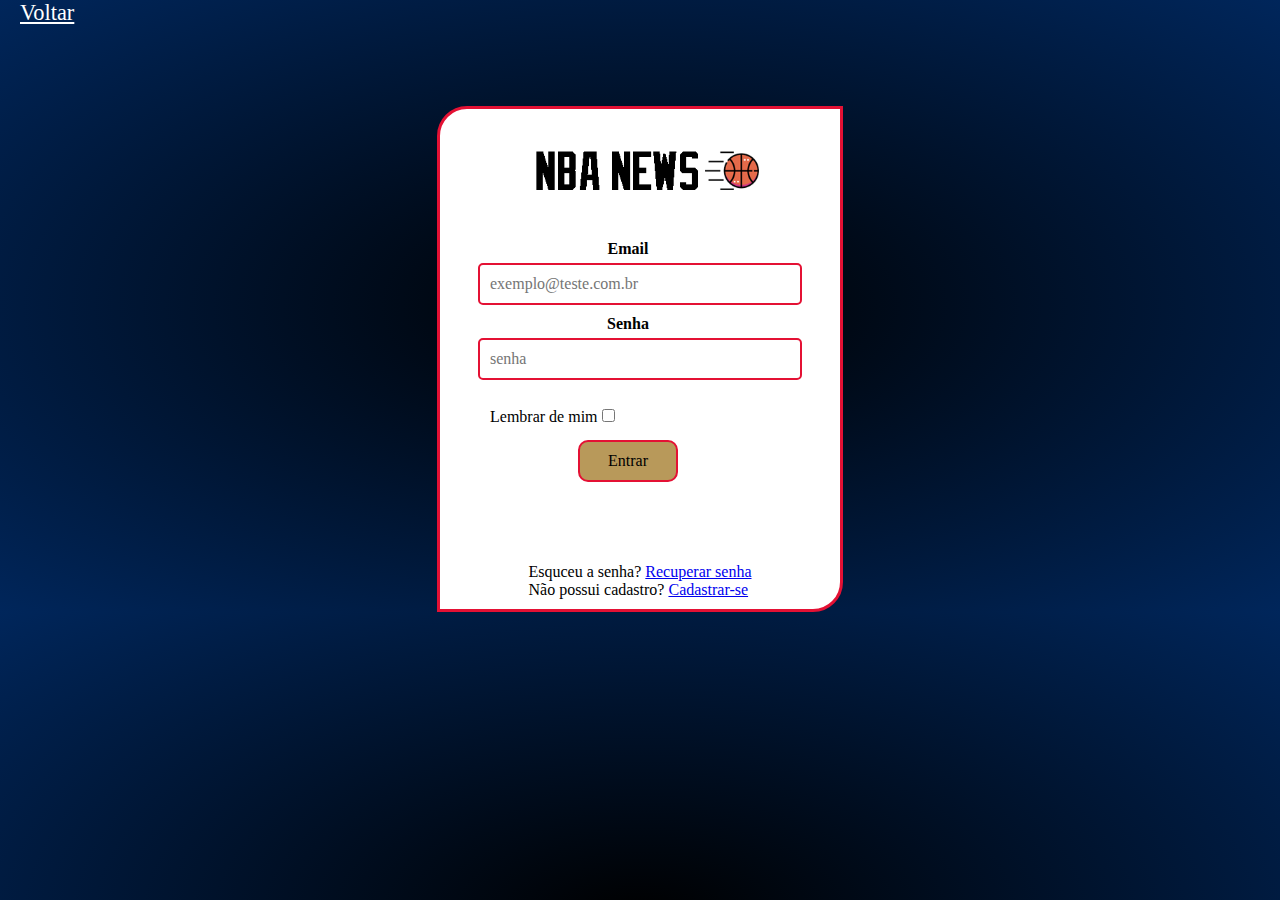
<file: login.html>
<!DOCTYPE html>
<html lang="pt-br">
<head>
    <meta charset="UTF-8">
    <meta http-equiv="X-UA-Compatible" content="IE=edge">
    <meta name="viewport" content="width=device-width, initial-scale=1.0">
    <title>Login</title>
    <link rel="stylesheet" href="css/login.css">
    <link rel="stylesheet" href="css/index.css">
</head>
    <body>
        <span><a href="index.html">Voltar</a></span>
        <main>
            <img src="img/nba-news-preto.png" alt="nba-news">
            <form action="">
                <label for="Email">
                    <strong>Email</strong>
                    <input type="email" name="Email" id="Email" 
                    placeholder="exemplo@teste.com.br">
                </label>
                <label for="Senha">
                    <strong>Senha</strong>
                    <input type="password" name="password" id="password" 
                    placeholder="senha">
                </label>
                <div>
                    <label for="Botão">
                        <button >
                            Entrar
                        </button>
                    </label>
                </div>
            </form>
            <div class="lembrar">
                <label for="Lembrar">
                    <p>Lembrar de mim <input type="checkbox"></p>
                </label>
            </div>
            <div>
                <p>Esquceu a senha? <a href="#">Recuperar senha</a></p>
                <p>Não possui cadastro? <a href="#">Cadastrar-se</a></p>
            </div>
        </main>
    </body>
</html>
</file>
<file: css/classificação.css>
*{
    font-family: cursive;
    font-size: 0.9rem;
}

table{
    border: 1px solid #000;
    margin-top: 20px;
}

table td{
    align-items: center;
}

table th{
    padding: 10px;
}

table th a:hover{
    border-bottom: 2px solid #000;
    transition: 0.2s;
} 

table tr{
    border: 1px solid #000;
} 

td img{
    width: 30px;
}

table tbody tr:hover{
    background-color: gray;
    cursor: pointer;
}

a{
    text-decoration: none;
    color: #000;
} 

body{
    background-color: #e41134;
}

.cabeçalho{
    margin-bottom: -20px;
    width: 100%;
}

.cabeçalho thead tr th{
    text-align: center;
}

.tabs div{
    display: none;
}

.tabs div:target{
    display: block;
}

.time {
    width: 250px;
    border-bottom: 2px solid #000;
}

.estatistica{
    width: 50px;
    text-align: center;
    border-bottom: 2px solid #000;
}

.center{
    text-align: center;
}

.posicao{
    display: flex;
}

.posicao p{
    margin-left: 5px;
    padding: 0;
    margin-top: 3px;
    margin-bottom: 3px;
}

.tabs{
    width: 50%;
    margin: 0 auto;
    margin-top: 80px;
    justify-content: center;
    background-color: #fff;
}
</file>
<file: css/index.css>
*{
    margin: 0;
    padding: 0;
    font-family: cursive;
    font-size: 1em;
}

header{
    background-color: #00265B;
    height: 50px;
    position: fixed;
    width: 100%;
    align-items: center;
    display: flex;
    top: 0%;
}

header h1 img{
    height: 80px;
    align-items: center;
    cursor: pointer;
    margin-bottom: -5px;
    margin-left: 100px;
}

header nav{
    margin: 0 auto;
    margin-left: 100px;
}

header nav ul{
    list-style: none;
    display: flex;
    justify-content: center;
    color: #fff;
}

header nav ul li{
    margin: 30px;
    transition: 0.5s;
}

header a{
    color: #fff;
    text-decoration: none;
}

header nav ul li:hover{
    transform: scale(1.05);
}

nav{
    display: flex;
}

nav span{
    margin-top: 30px;
    margin-left: 140px;
    transition: all 0.5s;
}

nav span:hover{
    transform: scale(1.05);
}

/* CARROSEL */
section{
    background-color: #e41134;
    width: 100%;
    margin: 0 auto;
    margin-top: 50px;
    display: flex;
    align-items: center;
    justify-content: center;
    height: 600px;
}

.title{
    color:  #fff;
    text-align: center;
}

.title h1{
    margin-bottom: 50px;
    font-size: 1.7em;
}

footer{
    width: 100%;
    background-color: #00265B;
    color: #fff;
    height: 200px;
    display: grid;
    align-items: center;
    justify-content: center;
    text-align: center;
    margin-top: 30px;
}

.direitos{
    margin-top: 60px;
}

.insta{
    margin-left: -100px;
}

.insta a{
    margin: 30px;
}

.insta img{
    transition: all 0.5s;
}

.insta img:hover{
    transform: scale(1.1);
}

footer img{
    width: 2%;
}
</file>
<file: css/cardjogos.css>
*{
    margin: 0;
    padding: 0;
}

.card{
    height: 150px;
    width: 500px;
    background-color: #fff;
    margin: 0 auto;
    text-align: center;
    border: 2px solid black;
    border-radius: 15px;
    justify-content: center;
    font-size: 1.1em;
    cursor: pointer;
    transition: 0.5s;
}

.card:hover{
    background-color: gainsboro;
    box-shadow: 3px 3px 3px 3px #b8995a;
}

.time{
    margin-top: 15px;
    width: 100px;
}

.resultado{
    text-align: left;
    width: 300px;
    margin: 0 auto;
    margin-top: -135px;
}

.resultado h2{
    margin-top: 35px;
}

.placar{
    margin-top: -117px;
}

.placar h2{
    margin-top: 35px;
}

.data{
    margin-left: 350px;
    margin-top: -65px;
    border-left: 2px solid black;
    align-items: center;
    justify-self: center;
}

.jogos{
    height: auto;
    display: flex;
    justify-content: space-between;
    background-color: #e41134;
    margin-top: 50px;
}

.col .card{
    margin-top: 30px;
}

.col{
    margin-left: 30px;
}

.container{
    display: flex;
    width: 80%;
    margin: 0 auto;
    margin-bottom: 30px;
}
</file>
<file: css/login.css>
*{
    margin: 0;
    padding: 0;
}

body{
    background-image: repeating-radial-gradient(#000, #00265b);
}

main{
    display: grid;
    align-items: center;
    justify-content: center;
    text-align: justify;
    height: 500px;
    width: 400px;
    margin: 0 auto;
    margin-top: 80px;
    background-color: #fff;
    border-top-left-radius: 30px;
    border-bottom-right-radius: 30px;
    border: 3px solid #e41134;
}

main img{
    width: 70%;
    margin: 0 auto;
    margin-top: -50px;
    cursor: pointer;
}

form{
    width: 300px;
    margin: 0 auto;
    margin-left: 38px;
    margin-top: -80px;
    text-align: center;
    margin-bottom: -50px;
}

form input{
    width: 100%;
    border: 2px solid #e41134;
    border-radius: 5px;
    padding: 10px;
    margin-top: 5px;
    margin-bottom: 10px;
    transition: 0.4s;
}

form button{
    cursor: pointer;
    background-color: #fff;
    padding: 10px;
    margin: 0 auto;
    width: 100px;
    margin-top: 50px;
    transition: 0.4s;
    border-radius: 10px ;
    border: 2px solid #e41134;
    text-align: center;
    background-color: #b8995a;
}

form input:hover{
    transform: scale(1.01);
}

form button:hover{
    transform: scale(1.01);
}

main div{
    margin: 0 auto;
    margin-bottom: -30px;
}

.lembrar{
    margin: 0 auto;
    margin-top: -130px;
    text-align: justify;
    width: 300px;
}

span a{
    color: #fff;
    font-size: 1.4em;
    margin-left: 20px;
    transition: 0.4s;
}

span a:hover{
    transform: scale(1.01);
}
</file>
